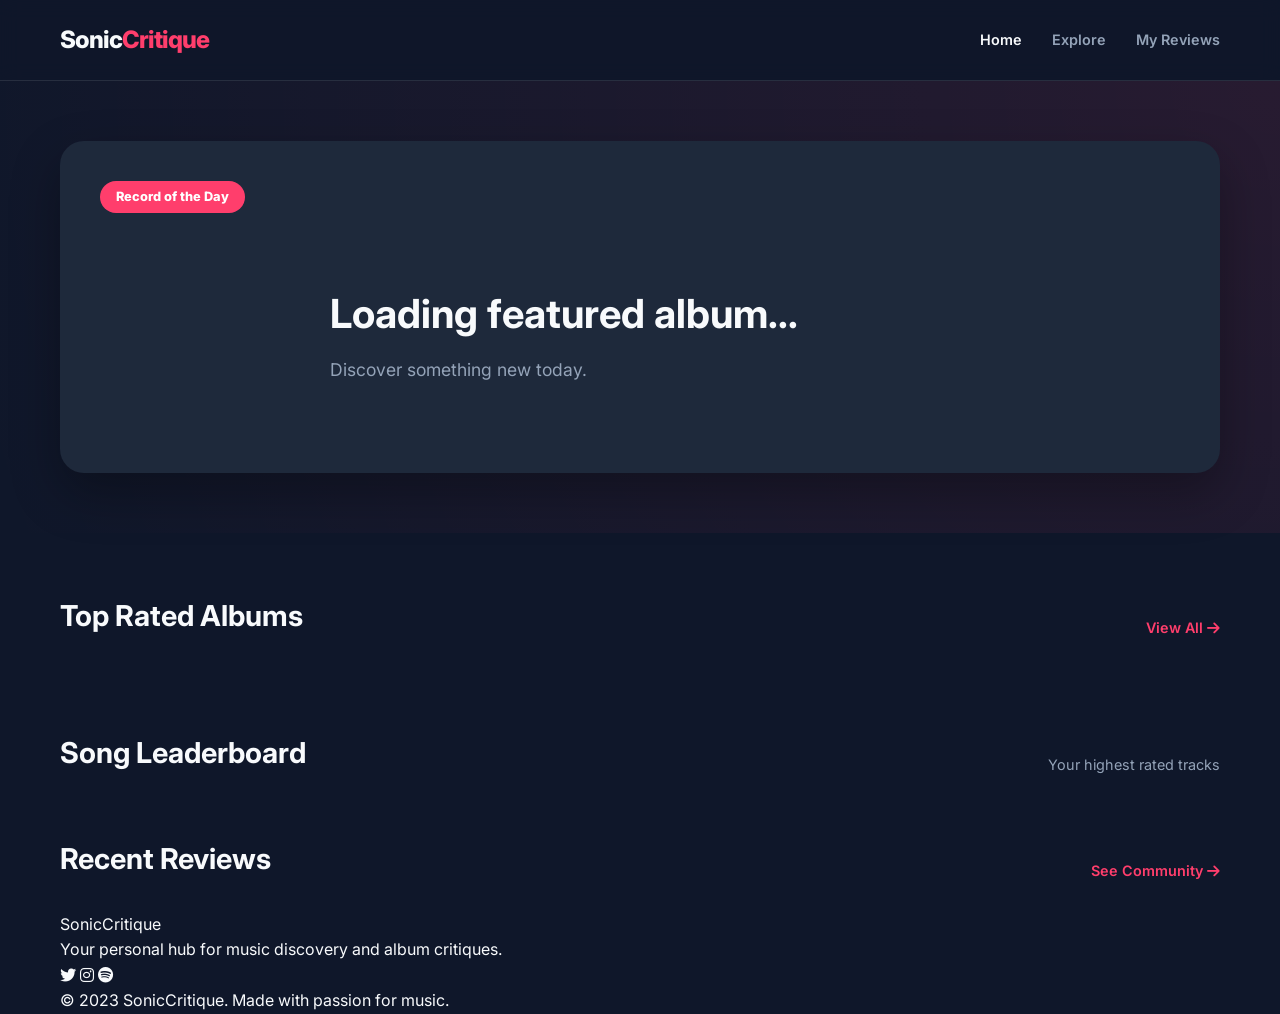
<file: index.html>
<!DOCTYPE html>
<html lang="en">
<head>
    <meta charset="UTF-8">
    <meta name="viewport" content="width=device-width, initial-scale=1.0">
    <title>SonicCritique | Music & Album Reviews</title>
    <link rel="stylesheet" href="css/style.css">
    <link rel="stylesheet" href="https://cdnjs.cloudflare.com/ajax/libs/font-awesome/6.0.0/css/all.min.css">
    <link href="https://fonts.googleapis.com/css2?family=Inter:wght@300;400;600;800&display=swap" rel="stylesheet">
</head>
<body>
    <header>
        <nav class="container">
            <div class="logo">
                <a href="index.html">Sonic<span>Critique</span></a>
            </div>
            <ul class="nav-links">
                <li><a href="index.html" class="active">Home</a></li>
                <li><a href="explore.html">Explore</a></li>
                <li><a href="explore.html?tab=reviews">My Reviews</a></li>
            </ul>
        </nav>
    </header>

    <main>
        <section class="hero">
            <div class="container hero-content">
                <div id="record-of-the-day" class="featured-card">
                    <div class="tag">Record of the Day</div>
                    <div class="featured-info" id="rot-content">
                        <div class="skeleton" style="height: 200px; width: 200px;"></div>
                        <div class="featured-text">
                            <h2>Loading featured album...</h2>
                            <p>Discover something new today.</p>
                        </div>
                    </div>
                </div>
            </div>
        </section>

        <section class="top-charts container">
            <div class="section-header">
                <h2>Top Rated Albums</h2>
                <a href="explore.html?sort=rating" class="btn-text">View All <i class="fa-solid fa-arrow-right"></i></a>
            </div>
            <div class="album-grid" id="top-charts-grid"></div>
        </section>

        <section class="leaderboard container">
            <div class="section-header">
                <h2>Song Leaderboard</h2>
                <p style="color: var(--text-muted); font-size: 0.9rem;">Your highest rated tracks</p>
            </div>
            <div id="song-leaderboard" class="song-leaderboard">
                <!-- Populated by JS -->
            </div>
        </section>

        <section class="recent-reviews container">
            <div class="section-header">
                <h2>Recent Reviews</h2>
                <a href="explore.html?tab=reviews" class="btn-text">See Community <i class="fa-solid fa-arrow-right"></i></a>
            </div>
            <div class="review-list" id="recent-reviews-list"></div>
        </section>
    </main>

    <footer>
        <div class="container">
            <div class="footer-content">
                <div class="footer-logo">Sonic<span>Critique</span></div>
                <p>Your personal hub for music discovery and album critiques.</p>
                <div class="social-links">
                    <a href="#"><i class="fa-brands fa-twitter"></i></a>
                    <a href="#"><i class="fa-brands fa-instagram"></i></a>
                    <a href="#"><i class="fa-brands fa-spotify"></i></a>
                </div>
            </div>
            <div class="footer-bottom">
                &copy; 2023 SonicCritique. Made with passion for music.
            </div>
        </div>
    </footer>

    <div id="modal-overlay" class="modal-overlay">
        <div class="modal-content">
            <button id="close-modal" class="close-btn">&times;</button>
            <div id="modal-body"></div>
        </div>
    </div>

    <script src="js/storage.js"></script>
    <script src="js/api.js"></script>
    <script src="js/common.js"></script>
    <script src="js/main.js"></script>
</body>
</html>
</file>
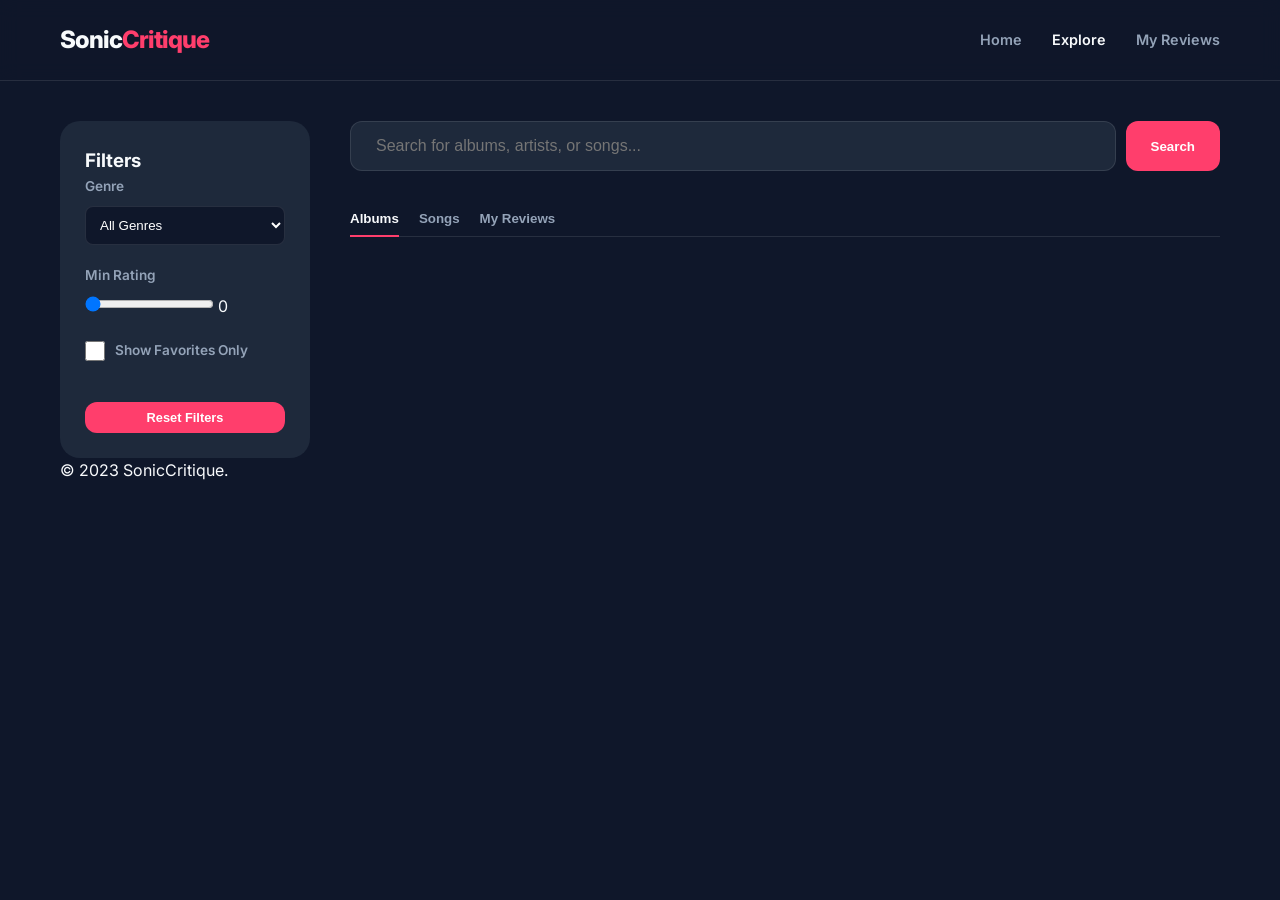
<file: explore.html>
<!DOCTYPE html>
<html lang="en">
<head>
    <meta charset="UTF-8">
    <meta name="viewport" content="width=device-width, initial-scale=1.0">
    <title>Explore | SonicCritique</title>
    <link rel="stylesheet" href="css/style.css">
    <link rel="stylesheet" href="https://cdnjs.cloudflare.com/ajax/libs/font-awesome/6.0.0/css/all.min.css">
    <link href="https://fonts.googleapis.com/css2?family=Inter:wght@300;400;600;800&display=swap" rel="stylesheet">
</head>
<body>
    <header>
        <nav class="container">
            <div class="logo">
                <a href="index.html">Sonic<span>Critique</span></a>
            </div>
            <ul class="nav-links">
                <li><a href="index.html">Home</a></li>
                <li><a href="explore.html" class="active">Explore</a></li>
                <li><a href="explore.html?tab=reviews">My Reviews</a></li>
            </ul>
        </nav>
    </header>

    <main class="container">
        <div class="explore-layout">
            <aside class="filters">
                <h3>Filters</h3>
                <div class="filter-group">
                    <label>Genre</label>
                    <select id="filter-genre">
                        <option value="all">All Genres</option>
                        <option value="Pop">Pop</option>
                        <option value="Hip-Hop">Hip-Hop</option>
                        <option value="R&B">R&B</option>
                        <option value="Indie">Indie</option>
                        <option value="Rock">Rock</option>
                        <option value="Electronic">Electronic</option>
                    </select>
                </div>
                <div class="filter-group">
                    <label>Min Rating</label>
                    <input type="range" id="filter-rating" min="0" max="10" value="0">
                    <span id="rating-val">0</span>
                </div>
                <div class="filter-group" style="display: flex; align-items: center; gap: 10px; margin-top: 20px;">
                    <input type="checkbox" id="filter-fav" style="width: 20px; height: 20px; cursor: pointer;">
                    <label for="filter-fav" style="margin-bottom: 0;">Show Favorites Only</label>
                </div>
                <button id="reset-filters" class="btn-primary" style="width:100%; font-size:0.8rem; padding:8px; margin-top: 20px;">Reset Filters</button>
            </aside>

            <section class="explore-content">
                <div class="search-header">
                    <div class="search-main">
                        <input type="text" id="search-input" placeholder="Search for albums, artists, or songs...">
                        <button id="search-btn" class="btn-primary">Search</button>
                    </div>
                </div>

                <div class="tabs">
                    <button class="tab-btn active" data-tab="all">Albums</button>
                    <button class="tab-btn" data-tab="songs">Songs</button>
                    <button class="tab-btn" data-tab="reviews">My Reviews</button>
                </div>

                <div id="explore-grid" class="album-grid"></div>

                <div id="loading-state" class="hidden" style="text-align:center; padding: 50px;">
                    <div class="spinner"></div>
                    <p>Searching database...</p>
                </div>
            </section>
        </div>
    </main>

    <footer>
        <div class="container">
            <div class="footer-bottom">
                &copy; 2023 SonicCritique.
            </div>
        </div>
    </footer>

    <div id="modal-overlay" class="modal-overlay">
        <div class="modal-content">
            <button id="close-modal" class="close-btn">&times;</button>
            <div id="modal-body"></div>
        </div>
    </div>

    <script src="js/storage.js"></script>
    <script src="js/api.js"></script>
    <script src="js/common.js"></script>
    <script src="js/explore.js"></script>
</body>
</html>
</file>
<file: css/style.css>
:root {
    --primary: #ff3e6c;
    --primary-dark: #e6355d;
    --bg-dark: #0f172a;
    --bg-card: #1e293b;
    --text-main: #f8fafc;
    --text-muted: #94a3b8;
    --accent: #38bdf8;
    --success: #22c55e;
    --star: #fbbf24;
    --container-width: 1200px;
    --transition: all 0.3s ease;
}

* {
    margin: 0;
    padding: 0;
    box-sizing: border-box;
}

body {
    font-family: 'Inter', sans-serif;
    background-color: var(--bg-dark);
    color: var(--text-main);
    line-height: 1.6;
    overflow-x: hidden;
}

a {
    text-decoration: none;
    color: inherit;
}

ul {
    list-style: none;
}

.container {
    max-width: var(--container-width);
    margin: 0 auto;
    padding: 0 20px;
}

/* Header & Nav */
header {
    background: rgba(15, 23, 42, 0.8);
    backdrop-filter: blur(10px);
    position: sticky;
    top: 0;
    z-index: 1000;
    border-bottom: 1px solid rgba(255, 255, 255, 0.1);
}

nav {
    display: flex;
    justify-content: space-between;
    align-items: center;
    height: 80px;
}

.logo {
    font-size: 1.5rem;
    font-weight: 800;
    letter-spacing: -1px;
}

.logo span {
    color: var(--primary);
}

.nav-links {
    display: flex;
    gap: 30px;
}

.nav-links a {
    font-weight: 600;
    font-size: 0.9rem;
    color: var(--text-muted);
    transition: var(--transition);
}

.nav-links a:hover, .nav-links a.active {
    color: var(--text-main);
}

.search-bar-mini {
    display: flex;
    background: var(--bg-card);
    border-radius: 50px;
    padding: 5px 15px;
    align-items: center;
    border: 1px solid transparent;
    transition: var(--transition);
}

.search-bar-mini:focus-within {
    border-color: var(--primary);
}

.search-bar-mini input {
    background: transparent;
    border: none;
    color: white;
    padding: 8px;
    outline: none;
    width: 150px;
}

.search-bar-mini button {
    background: transparent;
    border: none;
    color: var(--text-muted);
    cursor: pointer;
}

/* Hero Section */
.hero {
    padding: 60px 0;
    background: radial-gradient(circle at top right, rgba(255, 62, 108, 0.1), transparent);
}

.featured-card {
    background: var(--bg-card);
    border-radius: 24px;
    padding: 40px;
    display: flex;
    flex-direction: column;
    gap: 20px;
    position: relative;
    overflow: hidden;
    box-shadow: 0 20px 50px rgba(0,0,0,0.3);
}

.featured-card .tag {
    background: var(--primary);
    color: white;
    padding: 6px 16px;
    border-radius: 50px;
    font-size: 0.8rem;
    font-weight: 800;
    width: fit-content;
}

.featured-info {
    display: flex;
    gap: 30px;
    align-items: center;
}

.featured-info img {
    width: 200px;
    height: 200px;
    border-radius: 12px;
    object-fit: cover;
    box-shadow: 0 10px 30px rgba(0,0,0,0.5);
    background: var(--bg-dark);
}

.featured-text h2 {
    font-size: 2.5rem;
    margin-bottom: 10px;
}

.featured-text p {
    color: var(--text-muted);
    font-size: 1.1rem;
    max-width: 600px;
}

/* Album Grids */
.section-header {
    display: flex;
    justify-content: space-between;
    align-items: flex-end;
    margin-bottom: 30px;
    margin-top: 60px;
}

.section-header h2 {
    font-size: 1.8rem;
}

.btn-text {
    color: var(--primary);
    font-weight: 600;
    font-size: 0.9rem;
}

.album-grid {
    display: grid;
    grid-template-columns: repeat(auto-fill, minmax(200px, 1fr));
    gap: 25px;
}

.album-card {
    background: var(--bg-card);
    padding: 15px;
    border-radius: 16px;
    transition: var(--transition);
    cursor: pointer;
    position: relative;
}

.album-card:hover {
    transform: translateY(-10px);
    background: #2d3748;
}

.album-card img {
    width: 100%;
    aspect-ratio: 1;
    border-radius: 10px;
    margin-bottom: 15px;
    object-fit: cover;
}

.album-card h3 {
    font-size: 1rem;
    margin-bottom: 5px;
    white-space: nowrap;
    overflow: hidden;
    text-overflow: ellipsis;
}

.album-card p {
    color: var(--text-muted);
    font-size: 0.85rem;
}

.album-card .rating-badge {
    position: absolute;
    top: 25px;
    right: 25px;
    background: rgba(0,0,0,0.7);
    padding: 4px 8px;
    border-radius: 6px;
    font-weight: 800;
    color: var(--star);
    font-size: 0.8rem;
}

/* Explore Layout */
.explore-layout {
    display: grid;
    grid-template-columns: 250px 1fr;
    gap: 40px;
    padding-top: 40px;
}

.filters {
    background: var(--bg-card);
    padding: 25px;
    border-radius: 20px;
    height: fit-content;
    position: sticky;
    top: 100px;
}

.filter-group {
    margin-bottom: 20px;
}

.filter-group label {
    display: block;
    font-size: 0.85rem;
    color: var(--text-muted);
    margin-bottom: 8px;
    font-weight: 600;
}

.filter-group select, .filter-group input[type="text"] {
    width: 100%;
    background: var(--bg-dark);
    border: 1px solid rgba(255,255,255,0.1);
    color: white;
    padding: 10px;
    border-radius: 8px;
    outline: none;
}

.search-header {
    margin-bottom: 30px;
}

.search-main {
    display: flex;
    gap: 10px;
}

.search-main input {
    flex: 1;
    background: var(--bg-card);
    border: 1px solid rgba(255,255,255,0.1);
    color: white;
    padding: 15px 25px;
    border-radius: 12px;
    font-size: 1rem;
    outline: none;
}

.btn-primary {
    background: var(--primary);
    color: white;
    border: none;
    padding: 12px 25px;
    border-radius: 12px;
    font-weight: 700;
    cursor: pointer;
    transition: var(--transition);
}

.btn-primary:hover {
    background: var(--primary-dark);
}

.tabs {
    display: flex;
    gap: 20px;
    margin-bottom: 30px;
    border-bottom: 1px solid rgba(255,255,255,0.1);
}

.tab-btn {
    background: none;
    border: none;
    color: var(--text-muted);
    padding: 10px 0;
    font-weight: 600;
    cursor: pointer;
    position: relative;
}

.tab-btn.active {
    color: var(--text-main);
}

.tab-btn.active::after {
    content: '';
    position: absolute;
    bottom: -1px;
    left: 0;
    width: 100%;
    height: 2px;
    background: var(--primary);
}

/* Modals */
.modal-overlay {
    position: fixed;
    top: 0;
    left: 0;
    width: 100%;
    height: 100%;
    background: rgba(0,0,0,0.85);
    display: none; /* Changed via JS */
    justify-content: center;
    align-items: center;
    z-index: 2000;
    backdrop-filter: blur(5px);
}

.spinner {
    width: 40px;
    height: 40px;
    border: 4px solid rgba(255, 255, 255, 0.1);
    border-left-color: var(--primary);
    border-radius: 50%;
    animation: spin 1s linear infinite;
    margin: 0 auto;
}

@keyframes spin {
    to { transform: rotate(360deg); }
}

.hidden {
    display: none !important;
}

.modal-content {
    background: var(--bg-card);
    width: 90%;
    max-width: 800px;
    max-height: 90vh;
    border-radius: 24px;
    position: relative;
    padding: 40px;
    overflow-y: auto;
}

.close-btn {
    position: absolute;
    top: 20px;
    right: 20px;
    background: none;
    border: none;
    color: var(--text-muted);
    font-size: 2rem;
    cursor: pointer;
}

/* Review Form */
.review-form {
    display: grid;
    gap: 20px;
}

.star-rating {
    display: flex;
    gap: 5px;
    flex-direction: row-reverse;
    justify-content: flex-end;
}

.star-rating input {
    display: none;
}

.star-rating label {
    font-size: 1.5rem;
    color: #444;
    cursor: pointer;
}

.star-rating label:hover,
.star-rating label:hover ~ label,
.star-rating input:checked ~ label {
    color: var(--star);
}

.review-list {
    display: flex;
    flex-direction: column;
}

.review-item {
    background: var(--bg-card);
    padding: 20px;
    border-radius: 12px;
    margin-bottom: 15px;
    display: flex;
    gap: 20px;
    cursor: pointer;
    transition: transform 0.2s ease;
}

.review-item:hover {
    transform: translateY(-2px);
}

.review-item img {
    width: 60px;
    height: 60px;
    border-radius: 6px;
    object-fit: cover;
}

.review-item h4 {
    color: var(--primary);
}

.review-item p {
    font-style: italic;
    margin: 5px 0;
}

.review-item small {
    color: var(--text-muted);
}

/* Song Detail Extras */
.song-details {
    color: var(--text-main);
}

.song-section h3 {
    margin-bottom: 15px;
    font-size: 1.2rem;
    color: var(--primary);
}

.highlighted-line {
    background: rgba(255, 62, 108, 0.2);
    border-left: 3px solid var(--primary);
    padding-left: 10px;
    margin: 5px 0;
    display: inline-block;
    width: 100%;
    cursor: help;
    transition: background 0.3s;
}

.highlighted-line:hover {
    background: rgba(255, 62, 108, 0.4);
}

.lyrics-container-v2 {
    max-height: 500px;
    overflow-y: auto;
    scrollbar-width: thin;
    scrollbar-color: var(--primary) transparent;
}

.lyrics-container-v2::-webkit-scrollbar {
    width: 6px;
}

.lyrics-container-v2::-webkit-scrollbar-thumb {
    background-color: var(--primary);
    border-radius: 10px;
}

.sidebar-box {
    background: #1a2234;
    padding: 20px;
    border-radius: 16px;
    border: 1px solid #2d3748;
}

.mood-tag {
    background: #334155 !important;
    font-size: 0.75rem !important;
    text-transform: uppercase;
}

.theme-tag {
    background: #1e293b !important;
    border: 1px solid #334155;
    font-size: 0.75rem !important;
}

.fav-btn.active i {
    color: var(--primary);
}

.fav-btn-large i {
    font-size: 1.2rem;
}

.modal-content {
    max-width: 1000px;
}

.leaderboard-item {
    display: flex;
    align-items: center;
    gap: 15px;
    padding: 15px;
    background: var(--bg-card);
    border-radius: 12px;
    margin-bottom: 10px;
}

.leaderboard-rank {
    font-size: 1.5rem;
    font-weight: 800;
    color: var(--primary);
    width: 30px;
}

/* Responsive */
@media (max-width: 768px) {
    .explore-layout {
        grid-template-columns: 1fr;
    }
    .featured-info {
        flex-direction: column;
        text-align: center;
    }
    .nav-links {
        display: none;
    }
}
</file>
